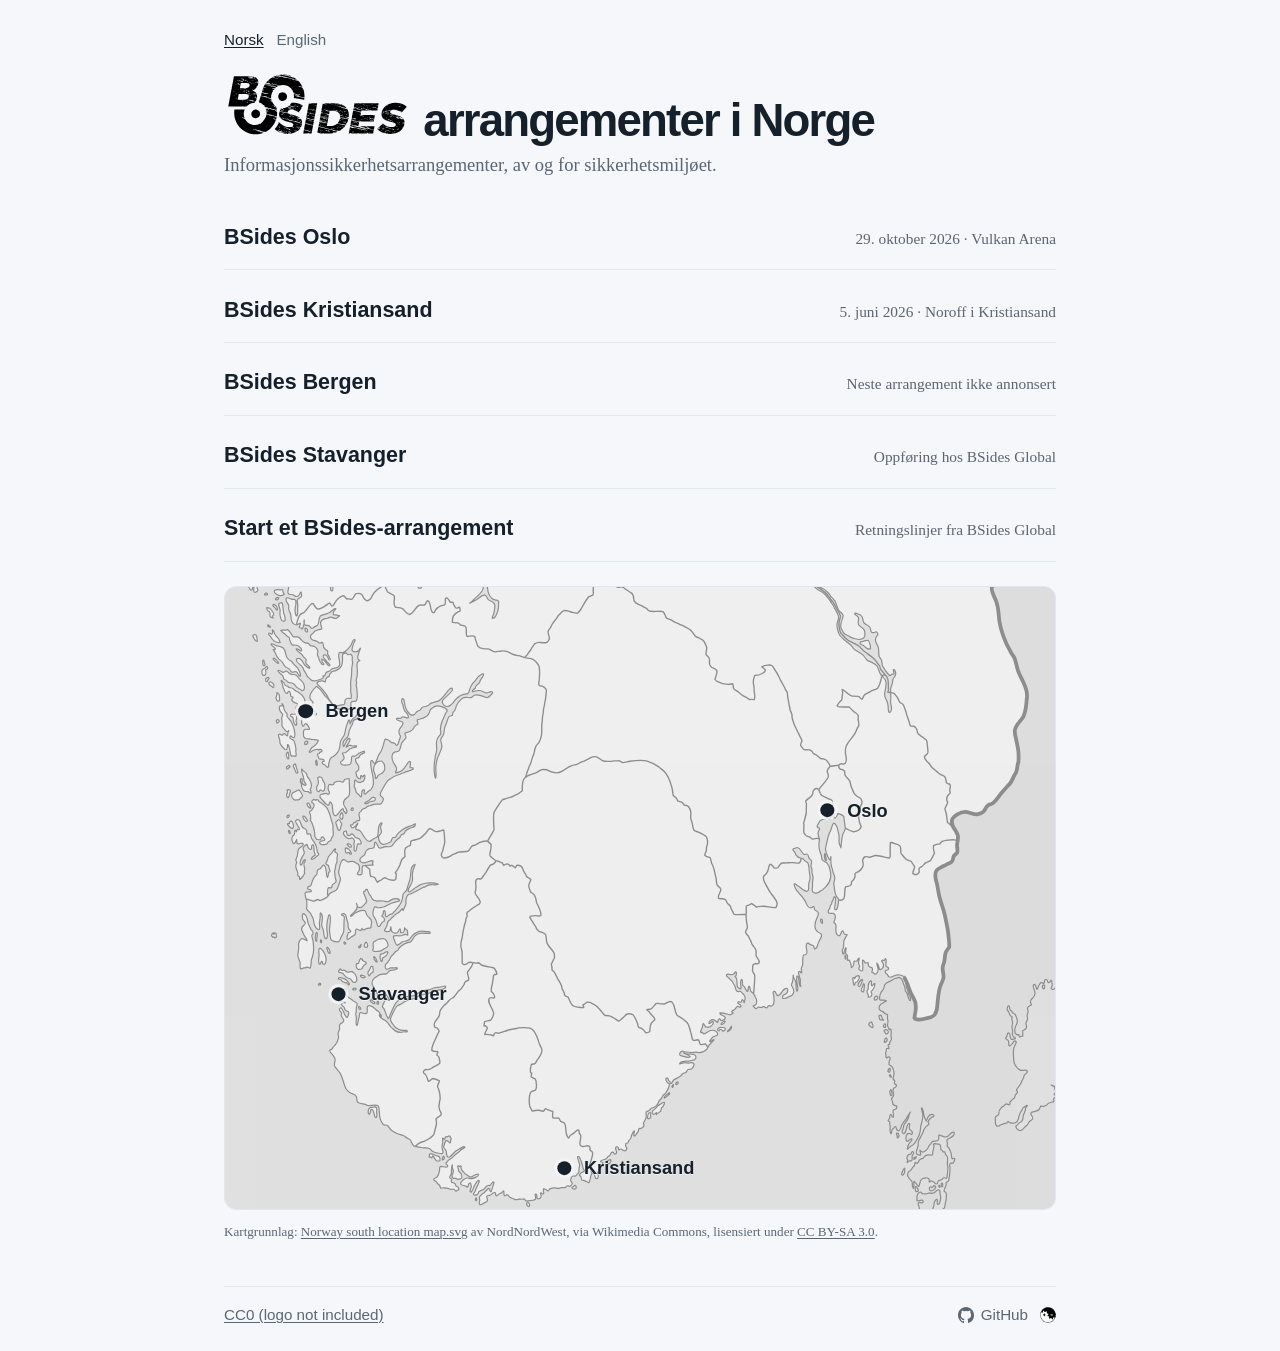
<file: index.html>
<!DOCTYPE html>
<html lang="nb">
  <head>
    <meta charset="utf-8">
    <meta name="viewport" content="width=device-width, initial-scale=1">
    <title>BSides-arrangementer i Norge</title>
    <meta
      name="description"
      content="Oversikt over BSides-arrangementer i Norge, med lenker til lokale arrangementsider og BSides Global."
    >
    <meta name="author" content="bsides.no">
    <meta name="robots" content="index, follow">
    <meta property="og:title" content="BSides i Norge">
    <meta
      property="og:description"
      content="Oversikt over BSides-arrangementer i Norge, med lenker til lokale arrangementsider og BSides Global."
    >
    <meta property="og:url" content="https://bsides.no/">
    <meta property="og:site_name" content="BSides i Norge">
    <meta property="og:type" content="website">
    <meta property="og:locale" content="nb_NO">
    <meta property="og:image" content="https://bsides.no/assets-og-image.png">
    <meta property="og:image:type" content="image/png">
    <meta property="og:image:width" content="1200">
    <meta property="og:image:height" content="630">
    <meta property="og:image:alt" content="BSides i Norge preview image">
    <meta property="og:updated_time" content="2026-11-27T02:26:52Z">
    <meta name="twitter:card" content="summary">
    <meta name="twitter:title" content="BSides i Norge">
    <meta
      name="twitter:description"
      content="Oversikt over BSides-arrangementer i Norge, med lenker til lokale arrangementsider og BSides Global."
    >
    <meta name="twitter:image" content="https://bsides.no/assets-og-image.png">
    <meta name="theme-color" content="#0f1720">
    <meta name="color-scheme" content="light dark">
    <link rel="canonical" href="https://bsides.no/">
    <link rel="alternate" hreflang="nb-NO" href="https://bsides.no/">
    <link rel="alternate" hreflang="en" href="https://bsides.no/en/">
    <link rel="alternate" hreflang="x-default" href="https://bsides.no/">
    <link rel="icon" type="image/png" sizes="32x32" href="/favicon-32x32.png">
    <link rel="shortcut icon" href="/favicon-32x32.png">
    <link rel="apple-touch-icon" sizes="180x180" href="/apple-touch-icon.png">
    <link rel="manifest" href="/manifest.webmanifest">
    <link rel="license" href="https://bsides.no/LICENSE">
    <link rel="stylesheet" href="styles.css">
    <script type="application/ld+json">
      {
        "@context": "https://schema.org",
        "@graph": [
          {
            "@type": "Organization",
            "name": "BSides i Norge",
            "url": "https://bsides.no/",
            "description": "Oversikt over BSides-arrangementer i Norge, med lenker til lokale arrangementsider og BSides Global.",
            "areaServed": "Norway",
            "knowsAbout": [
              "Informasjonssikkerhet",
              "Cybersikkerhet",
              "Sikkerhetsarrangementer",
              "Fellesskapsdrevne konferanser"
            ]
          },
          {
            "@type": "WebSite",
            "name": "BSides i Norge",
            "url": "https://bsides.no/",
            "inLanguage": "nb-NO",
            "dateModified": "2026-11-27"
          },
          {
            "@type": "WebPage",
            "name": "BSides-arrangementer i Norge",
            "url": "https://bsides.no/",
            "inLanguage": "nb-NO",
            "datePublished": "2026-04-08",
            "dateModified": "2026-11-27",
            "isPartOf": {
              "@id": "https://bsides.no/"
            }
          },
          {
            "@type": "Event",
            "name": "BSides Oslo 2026",
            "url": "https://bsidesoslo.no/",
            "eventAttendanceMode": "https://schema.org/OfflineEventAttendanceMode",
            "eventStatus": "https://schema.org/EventScheduled",
            "startDate": "2026-10-29",
            "location": {
              "@type": "Place",
              "name": "Vulkan Arena",
              "address": {
                "@type": "PostalAddress",
                "addressLocality": "Oslo",
                "addressCountry": "NO"
              }
            }
          },
          {
            "@type": "Event",
            "name": "BSides Kristiansand 2026",
            "url": "https://bsideskrs.no/",
            "eventAttendanceMode": "https://schema.org/OfflineEventAttendanceMode",
            "eventStatus": "https://schema.org/EventCompleted",
            "startDate": "2026-06-05",
            "location": {
              "@type": "Place",
              "name": "Noroff University College",
              "address": {
                "@type": "PostalAddress",
                "addressLocality": "Kristiansand",
                "addressCountry": "NO"
              }
            }
          },
          {
            "@type": "Event",
            "name": "BSides Bergen 2026",
            "url": "https://bsidesbergen.no/",
            "eventAttendanceMode": "https://schema.org/OfflineEventAttendanceMode",
            "eventStatus": "https://schema.org/EventCompleted",
            "startDate": "2026-05-12",
            "location": {
              "@type": "Place",
              "name": "Vestlandshuset",
              "address": {
                "@type": "PostalAddress",
                "addressLocality": "Bergen",
                "addressCountry": "NO"
              }
            }
          },
          {
            "@type": "Organization",
            "name": "BSides Stavanger",
            "url": "https://bsides.org/contact/bsides-stavanger/",
            "description": "Registered BSides chapter in Stavanger, Norway."
          }
        ]
      }
    </script>
  </head>
  <body>
    <a class="skip-link" href="#main-content">Hopp til innhold</a>

    <header class="site-header">
      <div class="wrap wrap-list">
        <nav class="language-switch" aria-label="Språkvalg">
          <a href="/" aria-current="page">Norsk</a>
          <a href="/en/">English</a>
        </nav>
        <h1 class="page-title">
          <img
            class="title-logo"
            src="assets-bsides-logo-original-mono.svg"
            alt="BSides"
            width="216"
            height="80"
          >
          <span>arrangementer i Norge</span>
        </h1>
        <p class="intro">
          Informasjonssikkerhetsarrangementer, av og for sikkerhetsmiljøet.
        </p>
      </div>
    </header>

    <main id="main-content">
      <div class="wrap wrap-list">
        <section class="section" id="events" aria-labelledby="events-title">
          <h2 class="visually-hidden" id="events-title">Arrangementer</h2>
          <div class="chapter-grid">
            <article class="chapter-card" aria-labelledby="oslo-title">
              <a class="chapter-link" data-city="oslo" href="https://bsidesoslo.no/">
                <header>
                  <h3 id="oslo-title">BSides Oslo</h3>
                </header>
                <p>29. oktober 2026 · Vulkan Arena</p>
              </a>
            </article>

            <article class="chapter-card" aria-labelledby="kristiansand-title">
              <a class="chapter-link" data-city="kristiansand" href="https://bsideskrs.no/">
                <header>
                  <h3 id="kristiansand-title">BSides Kristiansand</h3>
                </header>
                <p>5. juni 2026 · Noroff i Kristiansand</p>
              </a>
            </article>

            <article class="chapter-card" aria-labelledby="bergen-title">
              <a class="chapter-link" data-city="bergen" href="https://bsidesbergen.no/">
                <header>
                  <h3 id="bergen-title">BSides Bergen</h3>
                </header>
                <p>Neste arrangement ikke annonsert</p>
              </a>
            </article>

            <article class="chapter-card" aria-labelledby="stavanger-title">
              <a class="chapter-link" data-city="stavanger" href="https://bsides.org/contact/bsides-stavanger/">
                <header>
                  <h3 id="stavanger-title">BSides Stavanger</h3>
                </header>
                <p>Oppføring hos BSides Global</p>
              </a>
            </article>

            <article class="chapter-card" aria-labelledby="new-chapter-title">
              <a class="chapter-link" href="https://bsides.org/rules/">
                <header>
                  <h3 id="new-chapter-title">Start et BSides-arrangement</h3>
                </header>
                <p>Retningslinjer fra BSides Global</p>
              </a>
            </article>
          </div>
        </section>

      </div>
      <div class="wrap wrap-list">
        <section class="map-section" aria-labelledby="map-title">
          <h2 class="visually-hidden" id="map-title">Kart over BSides-arrangementer i Sør-Norge</h2>
          <figure class="map-figure">
            <div class="map-canvas" role="img" aria-labelledby="map-title map-desc">
              <img
                id="map-base"
                class="map-base"
                src="assets-norway-south-crop-h.svg"
                alt=""
              >
              <p class="visually-hidden" id="map-desc">
                Kartutsnitt av Sør-Norge med klikkbare markører for BSides Bergen, BSides Stavanger, BSides Kristiansand og BSides Oslo.
              </p>

              <a class="map-point map-point-bergen" data-city="bergen" href="https://bsidesbergen.no/" aria-label="BSides Bergen">
                <span class="map-dot"></span>
                <span class="map-name">Bergen</span>
              </a>

              <a class="map-point map-point-stavanger" data-city="stavanger" href="https://bsides.org/contact/bsides-stavanger/" aria-label="BSides Stavanger">
                <span class="map-dot"></span>
                <span class="map-name">Stavanger</span>
              </a>

              <a class="map-point map-point-kristiansand" data-city="kristiansand" href="https://bsideskrs.no/" aria-label="BSides Kristiansand">
                <span class="map-dot"></span>
                <span class="map-name">Kristiansand</span>
              </a>

              <a class="map-point map-point-oslo" data-city="oslo" href="https://bsidesoslo.no/" aria-label="BSides Oslo">
                <span class="map-dot"></span>
                <span class="map-name">Oslo</span>
              </a>
            </div>
            <figcaption class="map-attribution">
              Kartgrunnlag:
              <a href="https://commons.wikimedia.org/wiki/File:Norway_south_location_map.svg">Norway south location map.svg</a>
              av NordNordWest, via Wikimedia Commons, lisensiert under
              <a href="https://creativecommons.org/licenses/by-sa/3.0/">CC BY-SA 3.0</a>.
            </figcaption>
          </figure>
        </section>
      </div>
    </main>
    <footer class="site-footer">
      <div class="wrap wrap-list footer-row">
        <p class="footer-license"><a href="/LICENSE">CC0 (logo not included)</a></p>
        <p class="footer-links">
          <a class="github-link" href="https://github.com/hackeriet/bsides.no" aria-label="GitHub repository">
            <svg viewBox="0 0 16 16" aria-hidden="true" focusable="false">
              <path d="M8 0C3.58 0 0 3.67 0 8.2c0 3.63 2.29 6.71 5.47 7.8.4.08.55-.18.55-.39 0-.19-.01-.82-.01-1.49-2.01.45-2.53-.5-2.69-.95-.09-.23-.48-.95-.82-1.14-.28-.15-.68-.52-.01-.53.63-.01 1.08.59 1.23.84.72 1.24 1.87.89 2.33.68.07-.54.28-.89.5-1.1-1.78-.21-3.64-.92-3.64-4.08 0-.9.31-1.63.82-2.2-.08-.21-.36-1.05.08-2.19 0 0 .67-.22 2.2.84a7.36 7.36 0 0 1 4 0c1.53-1.06 2.2-.84 2.2-.84.44 1.14.16 1.98.08 2.19.51.57.82 1.29.82 2.2 0 3.17-1.87 3.87-3.65 4.08.29.25.54.73.54 1.48 0 1.07-.01 1.93-.01 2.2 0 .21.15.47.55.39A8.17 8.17 0 0 0 16 8.2C16 3.67 12.42 0 8 0Z"></path>
            </svg>
            GitHub
          </a>
          <a class="footer-icon-link" href="https://hackeriet.no/" aria-label="Hackeriet">
            <img src="/assets-hackeriet-logo.svg" alt="Hackeriet logo">
          </a>
        </p>
      </div>
    </footer>
    <script>
      (() => {
        const linkedElements = document.querySelectorAll("[data-city]");

        function setActive(city, active) {
          linkedElements.forEach((element) => {
            if (element.dataset.city === city) {
              element.classList.toggle("is-linked-active", active);
            }
          });
        }

        linkedElements.forEach((element) => {
          const { city } = element.dataset;
          element.addEventListener("mouseenter", () => setActive(city, true));
          element.addEventListener("mouseleave", () => setActive(city, false));
          element.addEventListener("focus", () => setActive(city, true));
          element.addEventListener("blur", () => setActive(city, false));
        });
      })();
    </script>
  </body>
</html>
</file>
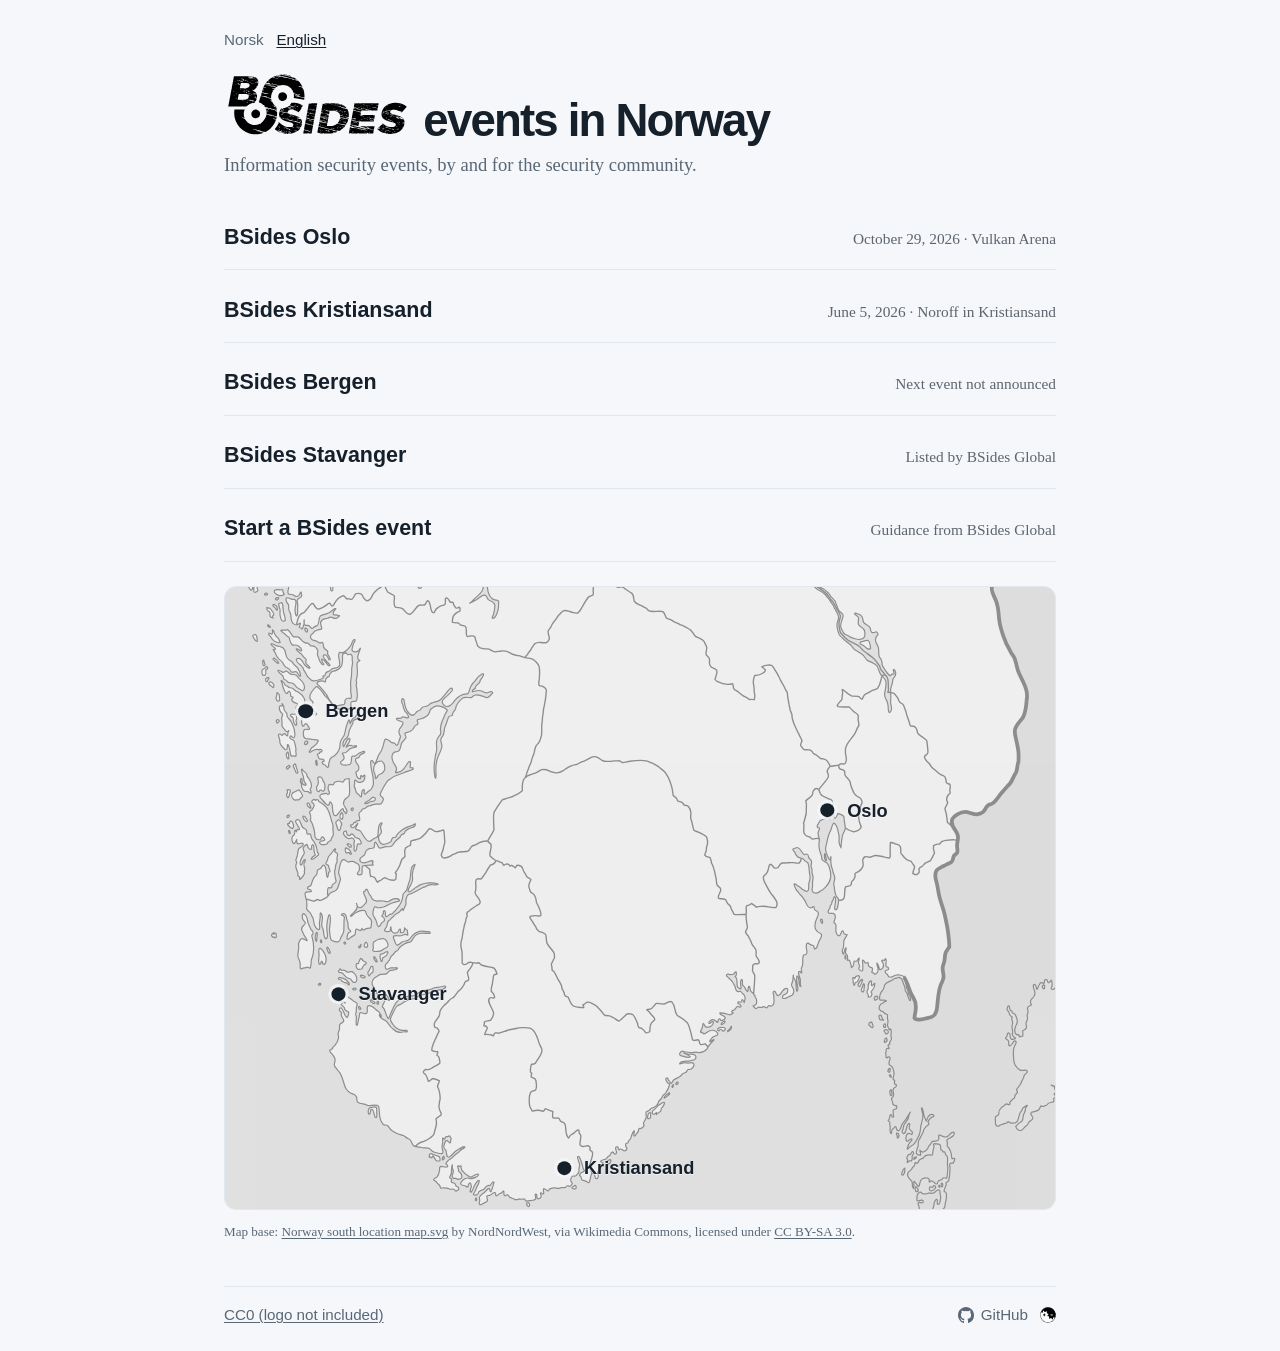
<file: en/index.html>
<!DOCTYPE html>
<html lang="en">
  <head>
    <meta charset="utf-8">
    <meta name="viewport" content="width=device-width, initial-scale=1">
    <title>BSides events in Norway</title>
    <meta
      name="description"
      content="Overview of BSides events in Norway, with links to local event sites and BSides Global."
    >
    <meta name="author" content="bsides.no">
    <meta name="robots" content="index, follow">
    <meta property="og:title" content="BSides events in Norway">
    <meta
      property="og:description"
      content="Overview of BSides events in Norway, with links to local event sites and BSides Global."
    >
    <meta property="og:url" content="https://bsides.no/en/">
    <meta property="og:site_name" content="BSides in Norway">
    <meta property="og:type" content="website">
    <meta property="og:locale" content="en_GB">
    <meta property="og:image" content="https://bsides.no/assets-og-image.png">
    <meta property="og:image:type" content="image/png">
    <meta property="og:image:width" content="1200">
    <meta property="og:image:height" content="630">
    <meta property="og:image:alt" content="BSides i Norge preview image">
    <meta property="og:updated_time" content="2026-11-27T02:26:52Z">
    <meta name="twitter:card" content="summary">
    <meta name="twitter:title" content="BSides events in Norway">
    <meta
      name="twitter:description"
      content="Overview of BSides events in Norway, with links to local event sites and BSides Global."
    >
    <meta name="twitter:image" content="https://bsides.no/assets-og-image.png">
    <meta name="theme-color" content="#0f1720">
    <meta name="color-scheme" content="light dark">
    <link rel="canonical" href="https://bsides.no/en/">
    <link rel="alternate" hreflang="nb-NO" href="https://bsides.no/">
    <link rel="alternate" hreflang="en" href="https://bsides.no/en/">
    <link rel="alternate" hreflang="x-default" href="https://bsides.no/">
    <link rel="icon" type="image/png" sizes="32x32" href="/favicon-32x32.png">
    <link rel="shortcut icon" href="/favicon-32x32.png">
    <link rel="apple-touch-icon" sizes="180x180" href="/apple-touch-icon.png">
    <link rel="manifest" href="/manifest.webmanifest">
    <link rel="license" href="https://bsides.no/LICENSE">
    <link rel="stylesheet" href="../styles.css">
    <script type="application/ld+json">
      {
        "@context": "https://schema.org",
        "@graph": [
          {
            "@type": "Organization",
            "name": "BSides in Norway",
            "url": "https://bsides.no/en/",
            "description": "Overview of BSides events in Norway, with links to local event sites and BSides Global.",
            "areaServed": "Norway",
            "knowsAbout": [
              "Information security",
              "Cybersecurity",
              "Security events",
              "Community conferences"
            ]
          },
          {
            "@type": "WebSite",
            "name": "BSides in Norway",
            "url": "https://bsides.no/en/",
            "inLanguage": "en",
            "dateModified": "2026-11-27"
          },
          {
            "@type": "WebPage",
            "name": "BSides events in Norway",
            "url": "https://bsides.no/en/",
            "inLanguage": "en",
            "datePublished": "2026-04-08",
            "dateModified": "2026-11-27",
            "isPartOf": {
              "@id": "https://bsides.no/en/"
            }
          },
          {
            "@type": "Event",
            "name": "BSides Oslo 2026",
            "url": "https://bsidesoslo.no/",
            "eventAttendanceMode": "https://schema.org/OfflineEventAttendanceMode",
            "eventStatus": "https://schema.org/EventScheduled",
            "startDate": "2026-10-29",
            "location": {
              "@type": "Place",
              "name": "Vulkan Arena",
              "address": {
                "@type": "PostalAddress",
                "addressLocality": "Oslo",
                "addressCountry": "NO"
              }
            }
          },
          {
            "@type": "Event",
            "name": "BSides Kristiansand 2026",
            "url": "https://bsideskrs.no/",
            "eventAttendanceMode": "https://schema.org/OfflineEventAttendanceMode",
            "eventStatus": "https://schema.org/EventCompleted",
            "startDate": "2026-06-05",
            "location": {
              "@type": "Place",
              "name": "Noroff University College",
              "address": {
                "@type": "PostalAddress",
                "addressLocality": "Kristiansand",
                "addressCountry": "NO"
              }
            }
          },
          {
            "@type": "Event",
            "name": "BSides Bergen 2026",
            "url": "https://bsidesbergen.no/",
            "eventAttendanceMode": "https://schema.org/OfflineEventAttendanceMode",
            "eventStatus": "https://schema.org/EventCompleted",
            "startDate": "2026-05-12",
            "location": {
              "@type": "Place",
              "name": "Vestlandshuset",
              "address": {
                "@type": "PostalAddress",
                "addressLocality": "Bergen",
                "addressCountry": "NO"
              }
            }
          },
          {
            "@type": "Organization",
            "name": "BSides Stavanger",
            "url": "https://bsides.org/contact/bsides-stavanger/",
            "description": "Registered BSides chapter in Stavanger, Norway."
          }
        ]
      }
    </script>
  </head>
  <body>
    <a class="skip-link" href="#main-content">Skip to content</a>

    <header class="site-header">
      <div class="wrap wrap-list">
        <nav class="language-switch" aria-label="Language switcher">
          <a href="/">Norsk</a>
          <a href="/en/" aria-current="page">English</a>
        </nav>
        <h1 class="page-title">
          <img
            class="title-logo"
            src="../assets-bsides-logo-original-mono.svg"
            alt="BSides"
            width="216"
            height="80"
          >
          <span>events in Norway</span>
        </h1>
        <p class="intro">
          Information security events, by and for the security community.
        </p>
      </div>
    </header>

    <main id="main-content">
      <div class="wrap wrap-list">
        <section class="section" id="events" aria-labelledby="events-title">
          <h2 class="visually-hidden" id="events-title">Events</h2>
          <div class="chapter-grid">
            <article class="chapter-card" aria-labelledby="oslo-title">
              <a class="chapter-link" data-city="oslo" href="https://bsidesoslo.no/">
                <header>
                  <h3 id="oslo-title">BSides Oslo</h3>
                </header>
                <p>October 29, 2026 · Vulkan Arena</p>
              </a>
            </article>

            <article class="chapter-card" aria-labelledby="kristiansand-title">
              <a class="chapter-link" data-city="kristiansand" href="https://bsideskrs.no/">
                <header>
                  <h3 id="kristiansand-title">BSides Kristiansand</h3>
                </header>
                <p>June 5, 2026 · Noroff in Kristiansand</p>
              </a>
            </article>

            <article class="chapter-card" aria-labelledby="bergen-title">
              <a class="chapter-link" data-city="bergen" href="https://bsidesbergen.no/">
                <header>
                  <h3 id="bergen-title">BSides Bergen</h3>
                </header>
                <p>Next event not announced</p>
              </a>
            </article>

            <article class="chapter-card" aria-labelledby="stavanger-title">
              <a class="chapter-link" data-city="stavanger" href="https://bsides.org/contact/bsides-stavanger/">
                <header>
                  <h3 id="stavanger-title">BSides Stavanger</h3>
                </header>
                <p>Listed by BSides Global</p>
              </a>
            </article>

            <article class="chapter-card" aria-labelledby="new-event-title">
              <a class="chapter-link" href="https://bsides.org/rules/">
                <header>
                  <h3 id="new-event-title">Start a BSides event</h3>
                </header>
                <p>Guidance from BSides Global</p>
              </a>
            </article>
          </div>
        </section>

      </div>
      <div class="wrap wrap-list">
        <section class="map-section" aria-labelledby="map-title">
          <h2 class="visually-hidden" id="map-title">Map of BSides events in Southern Norway</h2>
          <figure class="map-figure">
            <div class="map-canvas" role="img" aria-labelledby="map-title map-desc">
              <img
                id="map-base"
                class="map-base"
                src="../assets-norway-south-crop-h.svg"
                alt=""
              >
              <p class="visually-hidden" id="map-desc">
                Map of southern Norway with clickable markers for BSides Bergen, BSides Stavanger, BSides Kristiansand, and BSides Oslo.
              </p>

              <a class="map-point map-point-bergen" data-city="bergen" href="https://bsidesbergen.no/" aria-label="BSides Bergen">
                <span class="map-dot"></span>
                <span class="map-name">Bergen</span>
              </a>

              <a class="map-point map-point-stavanger" data-city="stavanger" href="https://bsides.org/contact/bsides-stavanger/" aria-label="BSides Stavanger">
                <span class="map-dot"></span>
                <span class="map-name">Stavanger</span>
              </a>

              <a class="map-point map-point-kristiansand" data-city="kristiansand" href="https://bsideskrs.no/" aria-label="BSides Kristiansand">
                <span class="map-dot"></span>
                <span class="map-name">Kristiansand</span>
              </a>

              <a class="map-point map-point-oslo" data-city="oslo" href="https://bsidesoslo.no/" aria-label="BSides Oslo">
                <span class="map-dot"></span>
                <span class="map-name">Oslo</span>
              </a>
            </div>
            <figcaption class="map-attribution">
              Map base:
              <a href="https://commons.wikimedia.org/wiki/File:Norway_south_location_map.svg">Norway south location map.svg</a>
              by NordNordWest, via Wikimedia Commons, licensed under
              <a href="https://creativecommons.org/licenses/by-sa/3.0/">CC BY-SA 3.0</a>.
            </figcaption>
          </figure>
        </section>
      </div>
    </main>
    <footer class="site-footer">
      <div class="wrap wrap-list footer-row">
        <p class="footer-license"><a href="/LICENSE">CC0 (logo not included)</a></p>
        <p class="footer-links">
          <a class="github-link" href="https://github.com/hackeriet/bsides.no" aria-label="GitHub repository">
            <svg viewBox="0 0 16 16" aria-hidden="true" focusable="false">
              <path d="M8 0C3.58 0 0 3.67 0 8.2c0 3.63 2.29 6.71 5.47 7.8.4.08.55-.18.55-.39 0-.19-.01-.82-.01-1.49-2.01.45-2.53-.5-2.69-.95-.09-.23-.48-.95-.82-1.14-.28-.15-.68-.52-.01-.53.63-.01 1.08.59 1.23.84.72 1.24 1.87.89 2.33.68.07-.54.28-.89.5-1.1-1.78-.21-3.64-.92-3.64-4.08 0-.9.31-1.63.82-2.2-.08-.21-.36-1.05.08-2.19 0 0 .67-.22 2.2.84a7.36 7.36 0 0 1 4 0c1.53-1.06 2.2-.84 2.2-.84.44 1.14.16 1.98.08 2.19.51.57.82 1.29.82 2.2 0 3.17-1.87 3.87-3.65 4.08.29.25.54.73.54 1.48 0 1.07-.01 1.93-.01 2.2 0 .21.15.47.55.39A8.17 8.17 0 0 0 16 8.2C16 3.67 12.42 0 8 0Z"></path>
            </svg>
            GitHub
          </a>
          <a class="footer-icon-link" href="https://hackeriet.no/" aria-label="Hackeriet">
            <img src="/assets-hackeriet-logo.svg" alt="Hackeriet logo">
          </a>
        </p>
      </div>
    </footer>
    <script>
      (() => {
        const linkedElements = document.querySelectorAll("[data-city]");

        function setActive(city, active) {
          linkedElements.forEach((element) => {
            if (element.dataset.city === city) {
              element.classList.toggle("is-linked-active", active);
            }
          });
        }

        linkedElements.forEach((element) => {
          const { city } = element.dataset;
          element.addEventListener("mouseenter", () => setActive(city, true));
          element.addEventListener("mouseleave", () => setActive(city, false));
          element.addEventListener("focus", () => setActive(city, true));
          element.addEventListener("blur", () => setActive(city, false));
        });
      })();
    </script>
  </body>
</html>
</file>
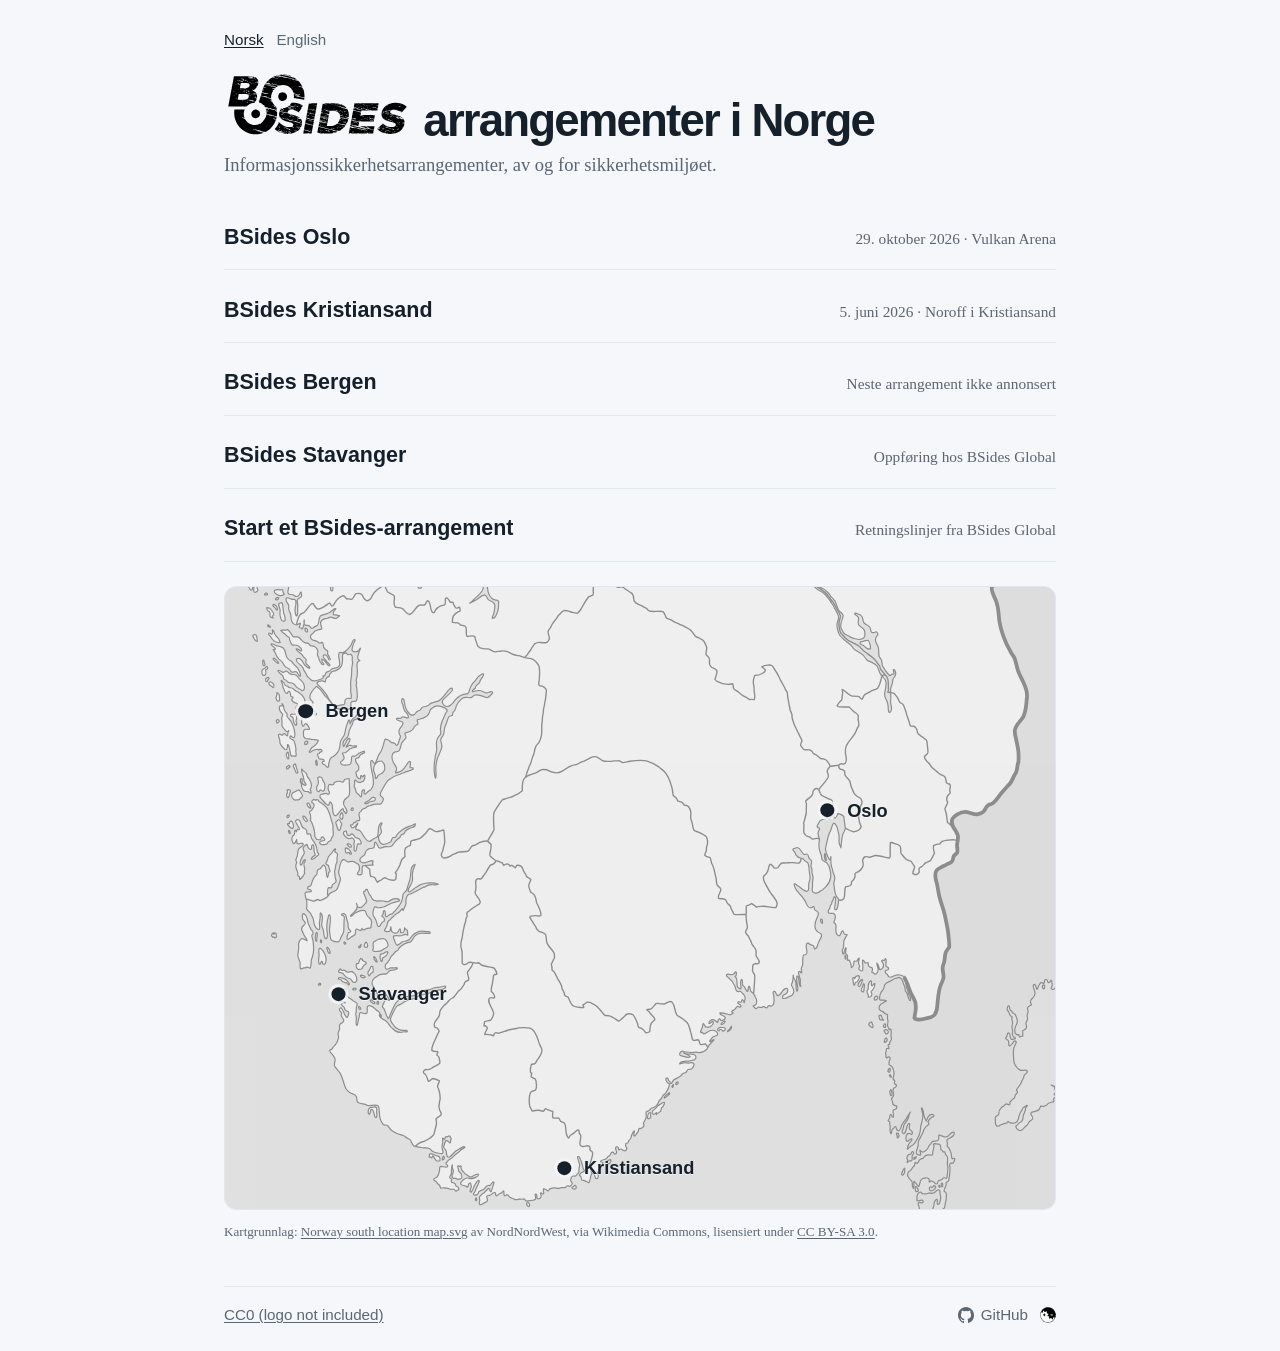
<file: index.template.html>
<!DOCTYPE html>
<html lang="nb">
  <head>
    <meta charset="utf-8">
    <meta name="viewport" content="width=device-width, initial-scale=1">
    <title>BSides-arrangementer i Norge</title>
    <meta
      name="description"
      content="Oversikt over BSides-arrangementer i Norge, med lenker til lokale arrangementsider og BSides Global."
    >
    <meta name="author" content="bsides.no">
    <meta name="robots" content="index, follow">
    <meta property="og:title" content="BSides i Norge">
    <meta
      property="og:description"
      content="Oversikt over BSides-arrangementer i Norge, med lenker til lokale arrangementsider og BSides Global."
    >
    <meta property="og:url" content="https://bsides.no/">
    <meta property="og:site_name" content="BSides i Norge">
    <meta property="og:type" content="website">
    <meta property="og:locale" content="nb_NO">
    <meta property="og:image" content="https://bsides.no/assets-og-image.png">
    <meta property="og:image:type" content="image/png">
    <meta property="og:image:width" content="1200">
    <meta property="og:image:height" content="630">
    <meta property="og:image:alt" content="BSides i Norge preview image">
    <meta property="og:updated_time" content="__LASTMOD_ISO__">
    <meta name="twitter:card" content="summary">
    <meta name="twitter:title" content="BSides i Norge">
    <meta
      name="twitter:description"
      content="Oversikt over BSides-arrangementer i Norge, med lenker til lokale arrangementsider og BSides Global."
    >
    <meta name="twitter:image" content="https://bsides.no/assets-og-image.png">
    <meta name="theme-color" content="#0f1720">
    <meta name="color-scheme" content="light dark">
    <link rel="canonical" href="https://bsides.no/">
    <link rel="alternate" hreflang="nb-NO" href="https://bsides.no/">
    <link rel="alternate" hreflang="en" href="https://bsides.no/en/">
    <link rel="alternate" hreflang="x-default" href="https://bsides.no/">
    <link rel="icon" type="image/png" sizes="32x32" href="/favicon-32x32.png">
    <link rel="shortcut icon" href="/favicon-32x32.png">
    <link rel="apple-touch-icon" sizes="180x180" href="/apple-touch-icon.png">
    <link rel="manifest" href="/manifest.webmanifest">
    <link rel="license" href="https://bsides.no/LICENSE">
    <link rel="stylesheet" href="styles.css">
    <script type="application/ld+json">
      {
        "@context": "https://schema.org",
        "@graph": [
          {
            "@type": "Organization",
            "name": "BSides i Norge",
            "url": "https://bsides.no/",
            "description": "Oversikt over BSides-arrangementer i Norge, med lenker til lokale arrangementsider og BSides Global.",
            "areaServed": "Norway",
            "knowsAbout": [
              "Informasjonssikkerhet",
              "Cybersikkerhet",
              "Sikkerhetsarrangementer",
              "Fellesskapsdrevne konferanser"
            ]
          },
          {
            "@type": "WebSite",
            "name": "BSides i Norge",
            "url": "https://bsides.no/",
            "inLanguage": "nb-NO",
            "dateModified": "__LASTMOD_DATE__"
          },
          {
            "@type": "WebPage",
            "name": "BSides-arrangementer i Norge",
            "url": "https://bsides.no/",
            "inLanguage": "nb-NO",
            "datePublished": "2026-04-08",
            "dateModified": "__LASTMOD_DATE__",
            "isPartOf": {
              "@id": "https://bsides.no/"
            }
          },
          {
            "@type": "Event",
            "name": "BSides Oslo 2026",
            "url": "https://bsidesoslo.no/",
            "eventAttendanceMode": "https://schema.org/OfflineEventAttendanceMode",
            "eventStatus": "https://schema.org/EventScheduled",
            "startDate": "2026-10-29",
            "location": {
              "@type": "Place",
              "name": "Vulkan Arena",
              "address": {
                "@type": "PostalAddress",
                "addressLocality": "Oslo",
                "addressCountry": "NO"
              }
            }
          },
          {
            "@type": "Event",
            "name": "BSides Kristiansand 2026",
            "url": "https://bsideskrs.no/",
            "eventAttendanceMode": "https://schema.org/OfflineEventAttendanceMode",
            "eventStatus": "https://schema.org/EventCompleted",
            "startDate": "2026-06-05",
            "location": {
              "@type": "Place",
              "name": "Noroff University College",
              "address": {
                "@type": "PostalAddress",
                "addressLocality": "Kristiansand",
                "addressCountry": "NO"
              }
            }
          },
          {
            "@type": "Event",
            "name": "BSides Bergen 2026",
            "url": "https://bsidesbergen.no/",
            "eventAttendanceMode": "https://schema.org/OfflineEventAttendanceMode",
            "eventStatus": "https://schema.org/EventCompleted",
            "startDate": "2026-05-12",
            "location": {
              "@type": "Place",
              "name": "Vestlandshuset",
              "address": {
                "@type": "PostalAddress",
                "addressLocality": "Bergen",
                "addressCountry": "NO"
              }
            }
          },
          {
            "@type": "Organization",
            "name": "BSides Stavanger",
            "url": "https://bsides.org/contact/bsides-stavanger/",
            "description": "Registered BSides chapter in Stavanger, Norway."
          }
        ]
      }
    </script>
  </head>
  <body>
    <a class="skip-link" href="#main-content">Hopp til innhold</a>

    <header class="site-header">
      <div class="wrap wrap-list">
        <nav class="language-switch" aria-label="Språkvalg">
          <a href="/" aria-current="page">Norsk</a>
          <a href="/en/">English</a>
        </nav>
        <h1 class="page-title">
          <img
            class="title-logo"
            src="assets-bsides-logo-original-mono.svg"
            alt="BSides"
            width="216"
            height="80"
          >
          <span>arrangementer i Norge</span>
        </h1>
        <p class="intro">
          Informasjonssikkerhetsarrangementer, av og for sikkerhetsmiljøet.
        </p>
      </div>
    </header>

    <main id="main-content">
      <div class="wrap wrap-list">
        <section class="section" id="events" aria-labelledby="events-title">
          <h2 class="visually-hidden" id="events-title">Arrangementer</h2>
          <div class="chapter-grid">
            <article class="chapter-card" aria-labelledby="oslo-title">
              <a class="chapter-link" data-city="oslo" href="https://bsidesoslo.no/">
                <header>
                  <h3 id="oslo-title">BSides Oslo</h3>
                </header>
                <p>29. oktober 2026 · Vulkan Arena</p>
              </a>
            </article>

            <article class="chapter-card" aria-labelledby="kristiansand-title">
              <a class="chapter-link" data-city="kristiansand" href="https://bsideskrs.no/">
                <header>
                  <h3 id="kristiansand-title">BSides Kristiansand</h3>
                </header>
                <p>5. juni 2026 · Noroff i Kristiansand</p>
              </a>
            </article>

            <article class="chapter-card" aria-labelledby="bergen-title">
              <a class="chapter-link" data-city="bergen" href="https://bsidesbergen.no/">
                <header>
                  <h3 id="bergen-title">BSides Bergen</h3>
                </header>
                <p>Neste arrangement ikke annonsert</p>
              </a>
            </article>

            <article class="chapter-card" aria-labelledby="stavanger-title">
              <a class="chapter-link" data-city="stavanger" href="https://bsides.org/contact/bsides-stavanger/">
                <header>
                  <h3 id="stavanger-title">BSides Stavanger</h3>
                </header>
                <p>Oppføring hos BSides Global</p>
              </a>
            </article>

            <article class="chapter-card" aria-labelledby="new-chapter-title">
              <a class="chapter-link" href="https://bsides.org/rules/">
                <header>
                  <h3 id="new-chapter-title">Start et BSides-arrangement</h3>
                </header>
                <p>Retningslinjer fra BSides Global</p>
              </a>
            </article>
          </div>
        </section>

      </div>
      <div class="wrap wrap-list">
        <section class="map-section" aria-labelledby="map-title">
          <h2 class="visually-hidden" id="map-title">Kart over BSides-arrangementer i Sør-Norge</h2>
          <figure class="map-figure">
            <div class="map-canvas" role="img" aria-labelledby="map-title map-desc">
              <img
                id="map-base"
                class="map-base"
                src="assets-norway-south-crop-h.svg"
                alt=""
              >
              <p class="visually-hidden" id="map-desc">
                Kartutsnitt av Sør-Norge med klikkbare markører for BSides Bergen, BSides Stavanger, BSides Kristiansand og BSides Oslo.
              </p>

              <a class="map-point map-point-bergen" data-city="bergen" href="https://bsidesbergen.no/" aria-label="BSides Bergen">
                <span class="map-dot"></span>
                <span class="map-name">Bergen</span>
              </a>

              <a class="map-point map-point-stavanger" data-city="stavanger" href="https://bsides.org/contact/bsides-stavanger/" aria-label="BSides Stavanger">
                <span class="map-dot"></span>
                <span class="map-name">Stavanger</span>
              </a>

              <a class="map-point map-point-kristiansand" data-city="kristiansand" href="https://bsideskrs.no/" aria-label="BSides Kristiansand">
                <span class="map-dot"></span>
                <span class="map-name">Kristiansand</span>
              </a>

              <a class="map-point map-point-oslo" data-city="oslo" href="https://bsidesoslo.no/" aria-label="BSides Oslo">
                <span class="map-dot"></span>
                <span class="map-name">Oslo</span>
              </a>
            </div>
            <figcaption class="map-attribution">
              Kartgrunnlag:
              <a href="https://commons.wikimedia.org/wiki/File:Norway_south_location_map.svg">Norway south location map.svg</a>
              av NordNordWest, via Wikimedia Commons, lisensiert under
              <a href="https://creativecommons.org/licenses/by-sa/3.0/">CC BY-SA 3.0</a>.
            </figcaption>
          </figure>
        </section>
      </div>
    </main>
    <footer class="site-footer">
      <div class="wrap wrap-list footer-row">
        <p class="footer-license"><a href="/LICENSE">CC0 (logo not included)</a></p>
        <p class="footer-links">
          <a class="github-link" href="https://github.com/hackeriet/bsides.no" aria-label="GitHub repository">
            <svg viewBox="0 0 16 16" aria-hidden="true" focusable="false">
              <path d="M8 0C3.58 0 0 3.67 0 8.2c0 3.63 2.29 6.71 5.47 7.8.4.08.55-.18.55-.39 0-.19-.01-.82-.01-1.49-2.01.45-2.53-.5-2.69-.95-.09-.23-.48-.95-.82-1.14-.28-.15-.68-.52-.01-.53.63-.01 1.08.59 1.23.84.72 1.24 1.87.89 2.33.68.07-.54.28-.89.5-1.1-1.78-.21-3.64-.92-3.64-4.08 0-.9.31-1.63.82-2.2-.08-.21-.36-1.05.08-2.19 0 0 .67-.22 2.2.84a7.36 7.36 0 0 1 4 0c1.53-1.06 2.2-.84 2.2-.84.44 1.14.16 1.98.08 2.19.51.57.82 1.29.82 2.2 0 3.17-1.87 3.87-3.65 4.08.29.25.54.73.54 1.48 0 1.07-.01 1.93-.01 2.2 0 .21.15.47.55.39A8.17 8.17 0 0 0 16 8.2C16 3.67 12.42 0 8 0Z"></path>
            </svg>
            GitHub
          </a>
          <a class="footer-icon-link" href="https://hackeriet.no/" aria-label="Hackeriet">
            <img src="/assets-hackeriet-logo.svg" alt="Hackeriet logo">
          </a>
        </p>
      </div>
    </footer>
    <script>
      (() => {
        const linkedElements = document.querySelectorAll("[data-city]");

        function setActive(city, active) {
          linkedElements.forEach((element) => {
            if (element.dataset.city === city) {
              element.classList.toggle("is-linked-active", active);
            }
          });
        }

        linkedElements.forEach((element) => {
          const { city } = element.dataset;
          element.addEventListener("mouseenter", () => setActive(city, true));
          element.addEventListener("mouseleave", () => setActive(city, false));
          element.addEventListener("focus", () => setActive(city, true));
          element.addEventListener("blur", () => setActive(city, false));
        });
      })();
    </script>
  </body>
</html>
</file>
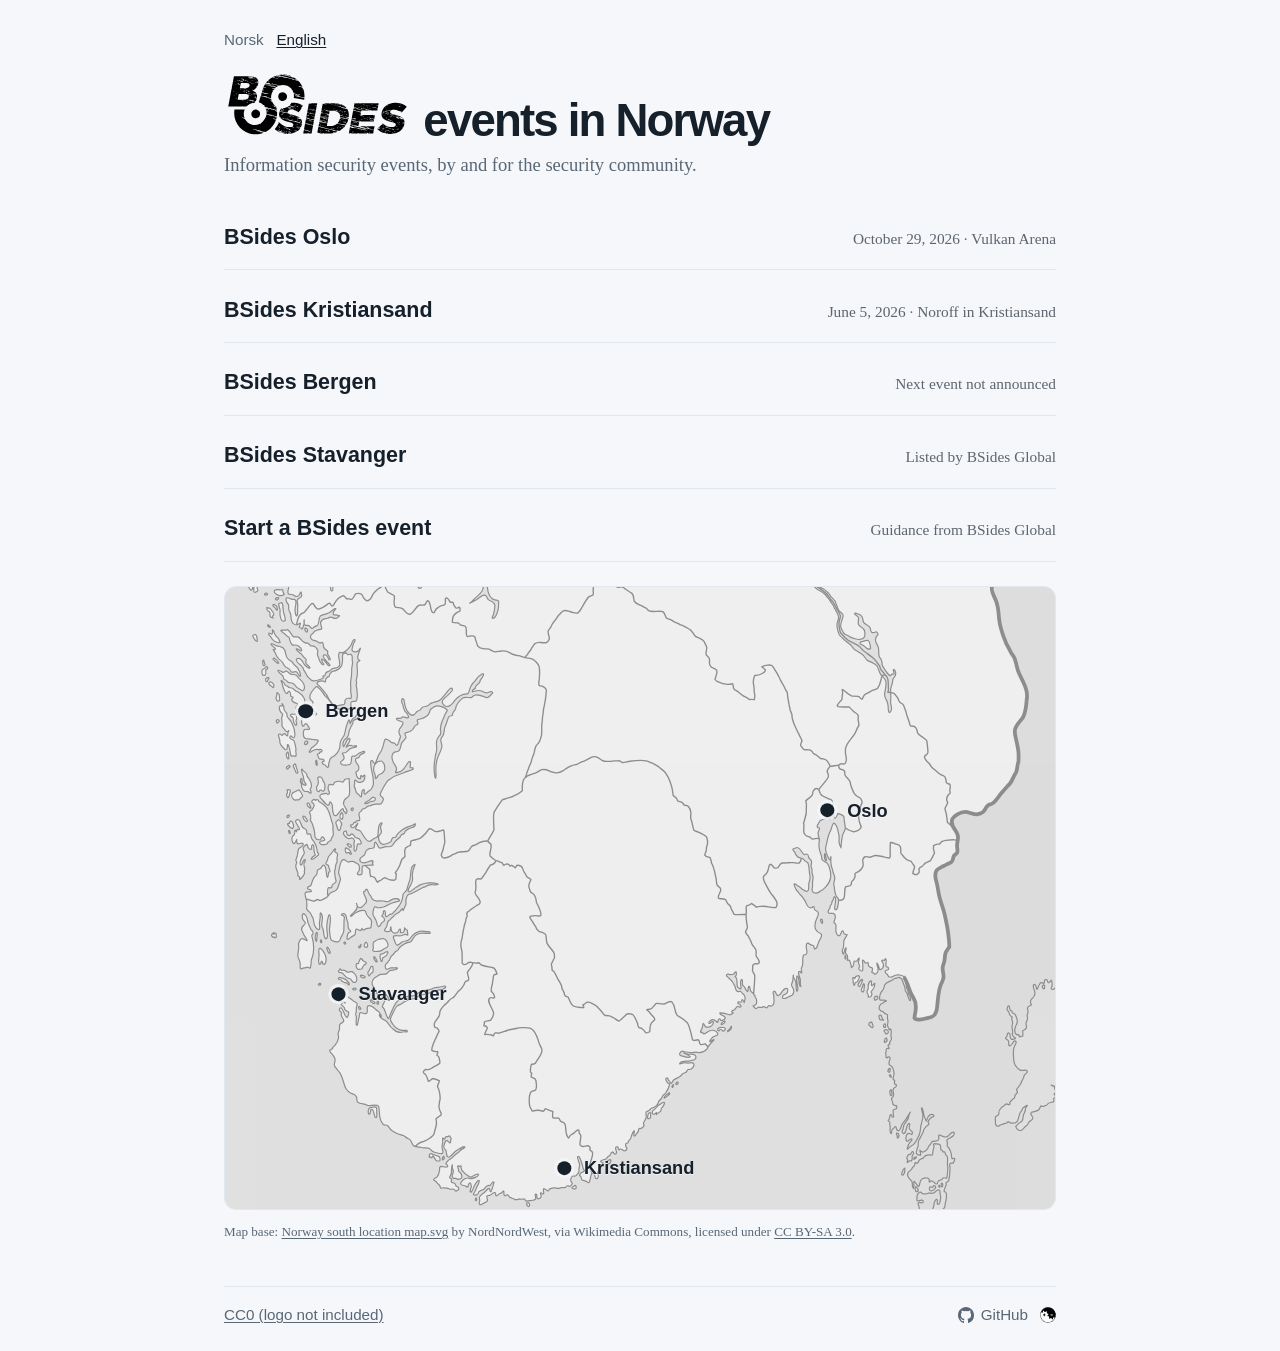
<file: en/index.template.html>
<!DOCTYPE html>
<html lang="en">
  <head>
    <meta charset="utf-8">
    <meta name="viewport" content="width=device-width, initial-scale=1">
    <title>BSides events in Norway</title>
    <meta
      name="description"
      content="Overview of BSides events in Norway, with links to local event sites and BSides Global."
    >
    <meta name="author" content="bsides.no">
    <meta name="robots" content="index, follow">
    <meta property="og:title" content="BSides events in Norway">
    <meta
      property="og:description"
      content="Overview of BSides events in Norway, with links to local event sites and BSides Global."
    >
    <meta property="og:url" content="https://bsides.no/en/">
    <meta property="og:site_name" content="BSides in Norway">
    <meta property="og:type" content="website">
    <meta property="og:locale" content="en_GB">
    <meta property="og:image" content="https://bsides.no/assets-og-image.png">
    <meta property="og:image:type" content="image/png">
    <meta property="og:image:width" content="1200">
    <meta property="og:image:height" content="630">
    <meta property="og:image:alt" content="BSides i Norge preview image">
    <meta property="og:updated_time" content="__LASTMOD_ISO__">
    <meta name="twitter:card" content="summary">
    <meta name="twitter:title" content="BSides events in Norway">
    <meta
      name="twitter:description"
      content="Overview of BSides events in Norway, with links to local event sites and BSides Global."
    >
    <meta name="twitter:image" content="https://bsides.no/assets-og-image.png">
    <meta name="theme-color" content="#0f1720">
    <meta name="color-scheme" content="light dark">
    <link rel="canonical" href="https://bsides.no/en/">
    <link rel="alternate" hreflang="nb-NO" href="https://bsides.no/">
    <link rel="alternate" hreflang="en" href="https://bsides.no/en/">
    <link rel="alternate" hreflang="x-default" href="https://bsides.no/">
    <link rel="icon" type="image/png" sizes="32x32" href="/favicon-32x32.png">
    <link rel="shortcut icon" href="/favicon-32x32.png">
    <link rel="apple-touch-icon" sizes="180x180" href="/apple-touch-icon.png">
    <link rel="manifest" href="/manifest.webmanifest">
    <link rel="license" href="https://bsides.no/LICENSE">
    <link rel="stylesheet" href="../styles.css">
    <script type="application/ld+json">
      {
        "@context": "https://schema.org",
        "@graph": [
          {
            "@type": "Organization",
            "name": "BSides in Norway",
            "url": "https://bsides.no/en/",
            "description": "Overview of BSides events in Norway, with links to local event sites and BSides Global.",
            "areaServed": "Norway",
            "knowsAbout": [
              "Information security",
              "Cybersecurity",
              "Security events",
              "Community conferences"
            ]
          },
          {
            "@type": "WebSite",
            "name": "BSides in Norway",
            "url": "https://bsides.no/en/",
            "inLanguage": "en",
            "dateModified": "__LASTMOD_DATE__"
          },
          {
            "@type": "WebPage",
            "name": "BSides events in Norway",
            "url": "https://bsides.no/en/",
            "inLanguage": "en",
            "datePublished": "2026-04-08",
            "dateModified": "__LASTMOD_DATE__",
            "isPartOf": {
              "@id": "https://bsides.no/en/"
            }
          },
          {
            "@type": "Event",
            "name": "BSides Oslo 2026",
            "url": "https://bsidesoslo.no/",
            "eventAttendanceMode": "https://schema.org/OfflineEventAttendanceMode",
            "eventStatus": "https://schema.org/EventScheduled",
            "startDate": "2026-10-29",
            "location": {
              "@type": "Place",
              "name": "Vulkan Arena",
              "address": {
                "@type": "PostalAddress",
                "addressLocality": "Oslo",
                "addressCountry": "NO"
              }
            }
          },
          {
            "@type": "Event",
            "name": "BSides Kristiansand 2026",
            "url": "https://bsideskrs.no/",
            "eventAttendanceMode": "https://schema.org/OfflineEventAttendanceMode",
            "eventStatus": "https://schema.org/EventCompleted",
            "startDate": "2026-06-05",
            "location": {
              "@type": "Place",
              "name": "Noroff University College",
              "address": {
                "@type": "PostalAddress",
                "addressLocality": "Kristiansand",
                "addressCountry": "NO"
              }
            }
          },
          {
            "@type": "Event",
            "name": "BSides Bergen 2026",
            "url": "https://bsidesbergen.no/",
            "eventAttendanceMode": "https://schema.org/OfflineEventAttendanceMode",
            "eventStatus": "https://schema.org/EventCompleted",
            "startDate": "2026-05-12",
            "location": {
              "@type": "Place",
              "name": "Vestlandshuset",
              "address": {
                "@type": "PostalAddress",
                "addressLocality": "Bergen",
                "addressCountry": "NO"
              }
            }
          },
          {
            "@type": "Organization",
            "name": "BSides Stavanger",
            "url": "https://bsides.org/contact/bsides-stavanger/",
            "description": "Registered BSides chapter in Stavanger, Norway."
          }
        ]
      }
    </script>
  </head>
  <body>
    <a class="skip-link" href="#main-content">Skip to content</a>

    <header class="site-header">
      <div class="wrap wrap-list">
        <nav class="language-switch" aria-label="Language switcher">
          <a href="/">Norsk</a>
          <a href="/en/" aria-current="page">English</a>
        </nav>
        <h1 class="page-title">
          <img
            class="title-logo"
            src="../assets-bsides-logo-original-mono.svg"
            alt="BSides"
            width="216"
            height="80"
          >
          <span>events in Norway</span>
        </h1>
        <p class="intro">
          Information security events, by and for the security community.
        </p>
      </div>
    </header>

    <main id="main-content">
      <div class="wrap wrap-list">
        <section class="section" id="events" aria-labelledby="events-title">
          <h2 class="visually-hidden" id="events-title">Events</h2>
          <div class="chapter-grid">
            <article class="chapter-card" aria-labelledby="oslo-title">
              <a class="chapter-link" data-city="oslo" href="https://bsidesoslo.no/">
                <header>
                  <h3 id="oslo-title">BSides Oslo</h3>
                </header>
                <p>October 29, 2026 · Vulkan Arena</p>
              </a>
            </article>

            <article class="chapter-card" aria-labelledby="kristiansand-title">
              <a class="chapter-link" data-city="kristiansand" href="https://bsideskrs.no/">
                <header>
                  <h3 id="kristiansand-title">BSides Kristiansand</h3>
                </header>
                <p>June 5, 2026 · Noroff in Kristiansand</p>
              </a>
            </article>

            <article class="chapter-card" aria-labelledby="bergen-title">
              <a class="chapter-link" data-city="bergen" href="https://bsidesbergen.no/">
                <header>
                  <h3 id="bergen-title">BSides Bergen</h3>
                </header>
                <p>Next event not announced</p>
              </a>
            </article>

            <article class="chapter-card" aria-labelledby="stavanger-title">
              <a class="chapter-link" data-city="stavanger" href="https://bsides.org/contact/bsides-stavanger/">
                <header>
                  <h3 id="stavanger-title">BSides Stavanger</h3>
                </header>
                <p>Listed by BSides Global</p>
              </a>
            </article>

            <article class="chapter-card" aria-labelledby="new-event-title">
              <a class="chapter-link" href="https://bsides.org/rules/">
                <header>
                  <h3 id="new-event-title">Start a BSides event</h3>
                </header>
                <p>Guidance from BSides Global</p>
              </a>
            </article>
          </div>
        </section>

      </div>
      <div class="wrap wrap-list">
        <section class="map-section" aria-labelledby="map-title">
          <h2 class="visually-hidden" id="map-title">Map of BSides events in Southern Norway</h2>
          <figure class="map-figure">
            <div class="map-canvas" role="img" aria-labelledby="map-title map-desc">
              <img
                id="map-base"
                class="map-base"
                src="../assets-norway-south-crop-h.svg"
                alt=""
              >
              <p class="visually-hidden" id="map-desc">
                Map of southern Norway with clickable markers for BSides Bergen, BSides Stavanger, BSides Kristiansand, and BSides Oslo.
              </p>

              <a class="map-point map-point-bergen" data-city="bergen" href="https://bsidesbergen.no/" aria-label="BSides Bergen">
                <span class="map-dot"></span>
                <span class="map-name">Bergen</span>
              </a>

              <a class="map-point map-point-stavanger" data-city="stavanger" href="https://bsides.org/contact/bsides-stavanger/" aria-label="BSides Stavanger">
                <span class="map-dot"></span>
                <span class="map-name">Stavanger</span>
              </a>

              <a class="map-point map-point-kristiansand" data-city="kristiansand" href="https://bsideskrs.no/" aria-label="BSides Kristiansand">
                <span class="map-dot"></span>
                <span class="map-name">Kristiansand</span>
              </a>

              <a class="map-point map-point-oslo" data-city="oslo" href="https://bsidesoslo.no/" aria-label="BSides Oslo">
                <span class="map-dot"></span>
                <span class="map-name">Oslo</span>
              </a>
            </div>
            <figcaption class="map-attribution">
              Map base:
              <a href="https://commons.wikimedia.org/wiki/File:Norway_south_location_map.svg">Norway south location map.svg</a>
              by NordNordWest, via Wikimedia Commons, licensed under
              <a href="https://creativecommons.org/licenses/by-sa/3.0/">CC BY-SA 3.0</a>.
            </figcaption>
          </figure>
        </section>
      </div>
    </main>
    <footer class="site-footer">
      <div class="wrap wrap-list footer-row">
        <p class="footer-license"><a href="/LICENSE">CC0 (logo not included)</a></p>
        <p class="footer-links">
          <a class="github-link" href="https://github.com/hackeriet/bsides.no" aria-label="GitHub repository">
            <svg viewBox="0 0 16 16" aria-hidden="true" focusable="false">
              <path d="M8 0C3.58 0 0 3.67 0 8.2c0 3.63 2.29 6.71 5.47 7.8.4.08.55-.18.55-.39 0-.19-.01-.82-.01-1.49-2.01.45-2.53-.5-2.69-.95-.09-.23-.48-.95-.82-1.14-.28-.15-.68-.52-.01-.53.63-.01 1.08.59 1.23.84.72 1.24 1.87.89 2.33.68.07-.54.28-.89.5-1.1-1.78-.21-3.64-.92-3.64-4.08 0-.9.31-1.63.82-2.2-.08-.21-.36-1.05.08-2.19 0 0 .67-.22 2.2.84a7.36 7.36 0 0 1 4 0c1.53-1.06 2.2-.84 2.2-.84.44 1.14.16 1.98.08 2.19.51.57.82 1.29.82 2.2 0 3.17-1.87 3.87-3.65 4.08.29.25.54.73.54 1.48 0 1.07-.01 1.93-.01 2.2 0 .21.15.47.55.39A8.17 8.17 0 0 0 16 8.2C16 3.67 12.42 0 8 0Z"></path>
            </svg>
            GitHub
          </a>
          <a class="footer-icon-link" href="https://hackeriet.no/" aria-label="Hackeriet">
            <img src="/assets-hackeriet-logo.svg" alt="Hackeriet logo">
          </a>
        </p>
      </div>
    </footer>
    <script>
      (() => {
        const linkedElements = document.querySelectorAll("[data-city]");

        function setActive(city, active) {
          linkedElements.forEach((element) => {
            if (element.dataset.city === city) {
              element.classList.toggle("is-linked-active", active);
            }
          });
        }

        linkedElements.forEach((element) => {
          const { city } = element.dataset;
          element.addEventListener("mouseenter", () => setActive(city, true));
          element.addEventListener("mouseleave", () => setActive(city, false));
          element.addEventListener("focus", () => setActive(city, true));
          element.addEventListener("blur", () => setActive(city, false));
        });
      })();
    </script>
  </body>
</html>
</file>
<file: styles.css>
:root {
  --bg: #f5f7fb;
  --surface: #ffffff;
  --text: #16202b;
  --muted: #5a6775;
  --border: #e1e7ef;
  --focus: #0047bb;
  --bergen-x: 14.5%;
  --bergen-y: 20%;
  --stavanger-x: 20%;
  --stavanger-y: 65.5%;
  --kristiansand-x: 48.5%;
  --kristiansand-y: 93.5%;
  --oslo-x: 76%;
  --oslo-y: 36%;
  color-scheme: light;
}

@media (prefers-color-scheme: dark) {
  :root {
    --bg: #10161d;
    --surface: #171f28;
    --text: #eef3f8;
    --muted: #aeb8c4;
    --border: #323e4a;
    --focus: #7db2ff;
    color-scheme: dark;
  }
}

*,
*::before,
*::after {
  box-sizing: border-box;
}

html {
  scroll-behavior: smooth;
}

body {
  margin: 0;
  background: var(--bg);
  color: var(--text);
  font-family: Georgia, Cambria, "Times New Roman", serif;
  line-height: 1.6;
}

a {
  color: inherit;
  text-decoration-thickness: 0.08em;
  text-underline-offset: 0.16em;
}

a:focus-visible {
  outline: 3px solid var(--focus);
  outline-offset: 3px;
}

.skip-link {
  position: absolute;
  left: 1rem;
  top: -4rem;
  z-index: 100;
  padding: 0.75rem 1rem;
  background: #20262b;
  color: #ffffff;
  border-radius: 0.4rem;
}

.skip-link:focus {
  top: 1rem;
}

.wrap {
  width: min(52rem, calc(100% - 2rem));
  margin: 0 auto;
}

.wrap-list {
  width: min(52rem, calc(100% - 2rem));
}

.site-header {
  padding: 1.75rem 0 0.5rem;
}

.language-switch {
  display: flex;
  gap: 0.8rem;
  margin-bottom: 0.9rem;
  font-family: Arial, Helvetica, sans-serif;
  font-size: 0.95rem;
}

.language-switch a {
  color: var(--muted);
  text-decoration: none;
}

.language-switch a[aria-current="page"] {
  color: var(--text);
  text-decoration: underline;
  text-decoration-thickness: 0.08em;
  text-underline-offset: 0.16em;
}

h1,
h2,
h3,
p,
ul,
li {
  margin-top: 0;
}

h1,
h2,
h3 {
  font-family: Arial, Helvetica, sans-serif;
  line-height: 1.08;
}

h1 {
  margin-bottom: 0.35rem;
  font-size: clamp(1.95rem, 4.2vw, 2.85rem);
  letter-spacing: -0.04em;
}

.page-title {
  display: flex;
  align-items: baseline;
  gap: 0.85rem;
  flex-wrap: wrap;
}

.title-logo {
  display: block;
  width: auto;
  height: clamp(3.15rem, 6.8vw, 4.3rem);
  flex: none;
  transform: translateY(0.18rem);
}

.intro {
  margin-bottom: 0;
  color: var(--muted);
  font-size: 1.16rem;
}

main {
  padding: 1.25rem 0 1.25rem;
}

.site-footer {
  padding: 0 0 1.5rem;
}

.footer-row {
  display: flex;
  justify-content: space-between;
  align-items: center;
  gap: 1rem;
  padding-top: 1rem;
  border-top: 1px solid var(--border);
}

.footer-row p {
  margin-bottom: 0;
}

.footer-license,
.footer-links {
  color: var(--muted);
  font-family: Arial, Helvetica, sans-serif;
  font-size: 0.95rem;
}

.footer-links {
  display: inline-flex;
  align-items: center;
  gap: 0.75rem;
}

.github-link {
  display: inline-flex;
  align-items: center;
  gap: 0.45rem;
  text-decoration: none;
}

.github-link svg {
  width: 1rem;
  height: 1rem;
  fill: currentColor;
}

.footer-icon-link {
  display: inline-flex;
  align-items: center;
  justify-content: center;
  text-decoration: none;
}

.footer-icon-link img {
  display: block;
  width: 1rem;
  height: 1rem;
  object-fit: contain;
}

.map-section {
  margin-bottom: 1.5rem;
}

.map-figure {
  margin: 1.5rem 0 0;
}

.map-canvas {
  position: relative;
  overflow: hidden;
  border: 1px solid var(--border);
  border-radius: 0.75rem;
  background: color-mix(in srgb, var(--surface) 76%, var(--bg));
  aspect-ratio: 4 / 3;
}

.map-base {
  position: absolute;
  inset: 0;
  width: 100%;
  height: 100%;
  filter: saturate(0) contrast(0.92) brightness(0.96);
  opacity: 0.72;
}

.map-point {
  position: absolute;
  display: inline-flex;
  align-items: center;
  gap: 0.55rem;
  color: var(--text);
  text-decoration: none;
  font-family: Arial, Helvetica, sans-serif;
  font-weight: 700;
  transform: translate(-50%, -50%);
}

.map-dot {
  width: 0.9rem;
  height: 0.9rem;
  border-radius: 999px;
  background: var(--text);
  box-shadow: 0 0 0 0.2rem color-mix(in srgb, var(--bg) 82%, transparent);
  transition: transform 140ms ease, background-color 140ms ease;
}

.map-name {
  padding: 0.08rem 0.24rem;
  border-radius: 0.22rem;
  font-size: 1.14rem;
  text-shadow: 0 1px 0 color-mix(in srgb, var(--bg) 80%, transparent);
}

.map-point:hover .map-dot,
.map-point:focus-visible .map-dot {
  background: var(--focus);
  box-shadow: 0 0 0 0.28rem rgba(0, 71, 187, 0.18);
  transform: scale(1.14);
}

.map-point.is-linked-active .map-dot {
  background: var(--focus);
  box-shadow: 0 0 0 0.28rem rgba(0, 71, 187, 0.18);
  transform: scale(1.14);
}

.map-point.is-linked-active .map-name {
  text-decoration: underline;
  text-decoration-thickness: 0.08em;
  text-underline-offset: 0.16em;
}

.map-point-bergen {
  left: var(--bergen-x);
  top: var(--bergen-y);
}

.map-point-stavanger {
  left: var(--stavanger-x);
  top: var(--stavanger-y);
}

.map-point-kristiansand {
  left: var(--kristiansand-x);
  top: var(--kristiansand-y);
}

.map-point-oslo {
  left: var(--oslo-x);
  top: var(--oslo-y);
}

@media (prefers-color-scheme: dark) {
  .map-name {
    color: #ffffff;
    background: rgba(16, 22, 29, 0.42);
    text-shadow:
      0 1px 0 rgba(0, 0, 0, 0.55),
      0 0 0.35rem rgba(0, 0, 0, 0.35);
  }

  .map-dot {
    box-shadow: 0 0 0 0.22rem rgba(16, 22, 29, 0.88);
  }

  .title-logo {
    filter: invert(1) brightness(1.05);
  }
}

.map-attribution {
  margin: 0.7rem 0 0;
  color: var(--muted);
  font-size: 0.82rem;
}

.section {
  padding: 0;
}

.chapter-grid {
  display: grid;
  gap: 0.7rem;
}

.chapter-card {
  background: transparent;
}

.chapter-link {
  display: grid;
  grid-template-columns: minmax(0, 1fr) 16rem;
  gap: 1rem;
  align-items: baseline;
  padding: 1.1rem 0;
  color: inherit;
  text-decoration: none;
  border-bottom: 1px solid var(--border);
  transition: color 140ms ease, border-color 140ms ease;
}

.chapter-link header {
  min-width: 0;
}

h3 {
  margin-bottom: 0;
  font-size: 1.34rem;
}

.chapter-link h3 {
  text-decoration: none;
}

.chapter-link:hover h3 {
  text-decoration: underline;
  text-decoration-thickness: 0.08em;
  text-underline-offset: 0.16em;
}

.chapter-link p {
  margin-bottom: 0;
  color: color-mix(in srgb, var(--text) 68%, var(--bg));
  font-size: 0.96rem;
  text-align: right;
  white-space: nowrap;
}

.chapter-link:hover {
  border-color: var(--text);
}

.chapter-link:focus-visible {
  outline: 3px solid var(--focus);
  outline-offset: 3px;
}

.chapter-link.is-linked-active {
  border-color: var(--text);
}

.chapter-link.is-linked-active h3 {
  text-decoration: underline;
  text-decoration-thickness: 0.08em;
  text-underline-offset: 0.16em;
}

.visually-hidden {
  position: absolute;
  width: 1px;
  height: 1px;
  padding: 0;
  margin: -1px;
  overflow: hidden;
  clip: rect(0, 0, 0, 0);
  white-space: nowrap;
  border: 0;
}

@media (prefers-reduced-motion: reduce) {
  html {
    scroll-behavior: auto;
  }

  .chapter-link {
    transition: none;
  }
}

@media (max-width: 700px) {
  .chapter-link {
    grid-template-columns: 1fr;
    gap: 0.2rem;
  }

  .chapter-link p {
    text-align: left;
    white-space: normal;
  }

  .map-name {
    font-size: 0.95rem;
  }

  .footer-row {
    display: block;
  }

  .footer-repo {
    margin-top: 0.6rem;
  }
}

@media (max-width: 540px) {
  .wrap,
  .wrap-list {
    width: min(52rem, calc(100% - 1rem));
  }

  .site-header {
    padding: 1.25rem 0 0.35rem;
  }

  .page-title {
    gap: 0.55rem;
  }

  main {
    padding: 0.75rem 0 1rem;
  }

  h1 {
    font-size: 1.65rem;
  }
}
</file>
